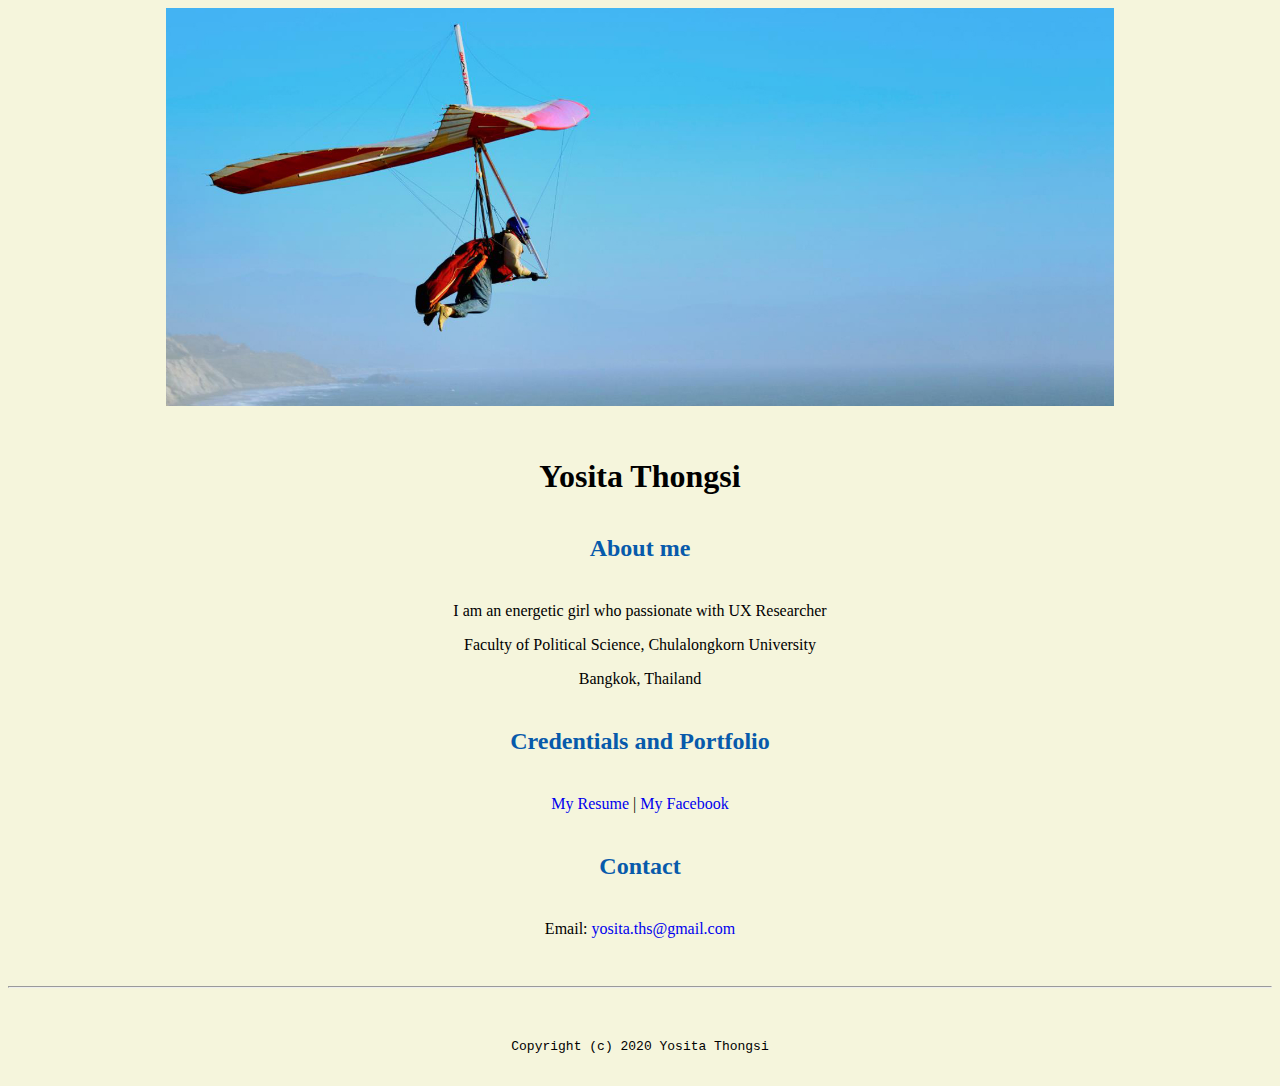
<file: index.html>
<!doctype html>

<!-- this is a comment for human! -->

<html lang="en">
<title>Ninewyst's space</title>
<link rel="stylesheet" href="css/master.css">
<link rel="FaviconIcon" href="favicon.ico" type="image/x-icon">
<link rel="shortcut" href="favicon.ico" type="image/x-icon">
<meta name="name" content="Ninewyst's Space">
<meta name="robots" content="noindex, nofollow">
  <header>

  </header>

  <body>
    <img src="images/banner.jpg" width="75%" alt="banner">
    <h1>Yosita  Thongsi</h1>
    <h2>About me</h2>
    <p>I am an energetic girl who passionate with UX Researcher</p>
    <p>Faculty of Political Science, Chulalongkorn University</p>
    <p>Bangkok, Thailand
    <h2>Credentials and Portfolio</h2>

    <p><a href="resume.html">My Resume</a> | <a href="https://www.facebook.com/ninewyst">My Facebook</a></p>
    <h2>Contact</h2>

    <p>Email: <a href="mailto:yosita.ths@gmail.com">yosita.ths@gmail.com</a></p>
  </body>
  <footer>
    <hr>
    <code>Copyright (c) 2020 Yosita Thongsi</code>
  </footer>

</html>
</file>
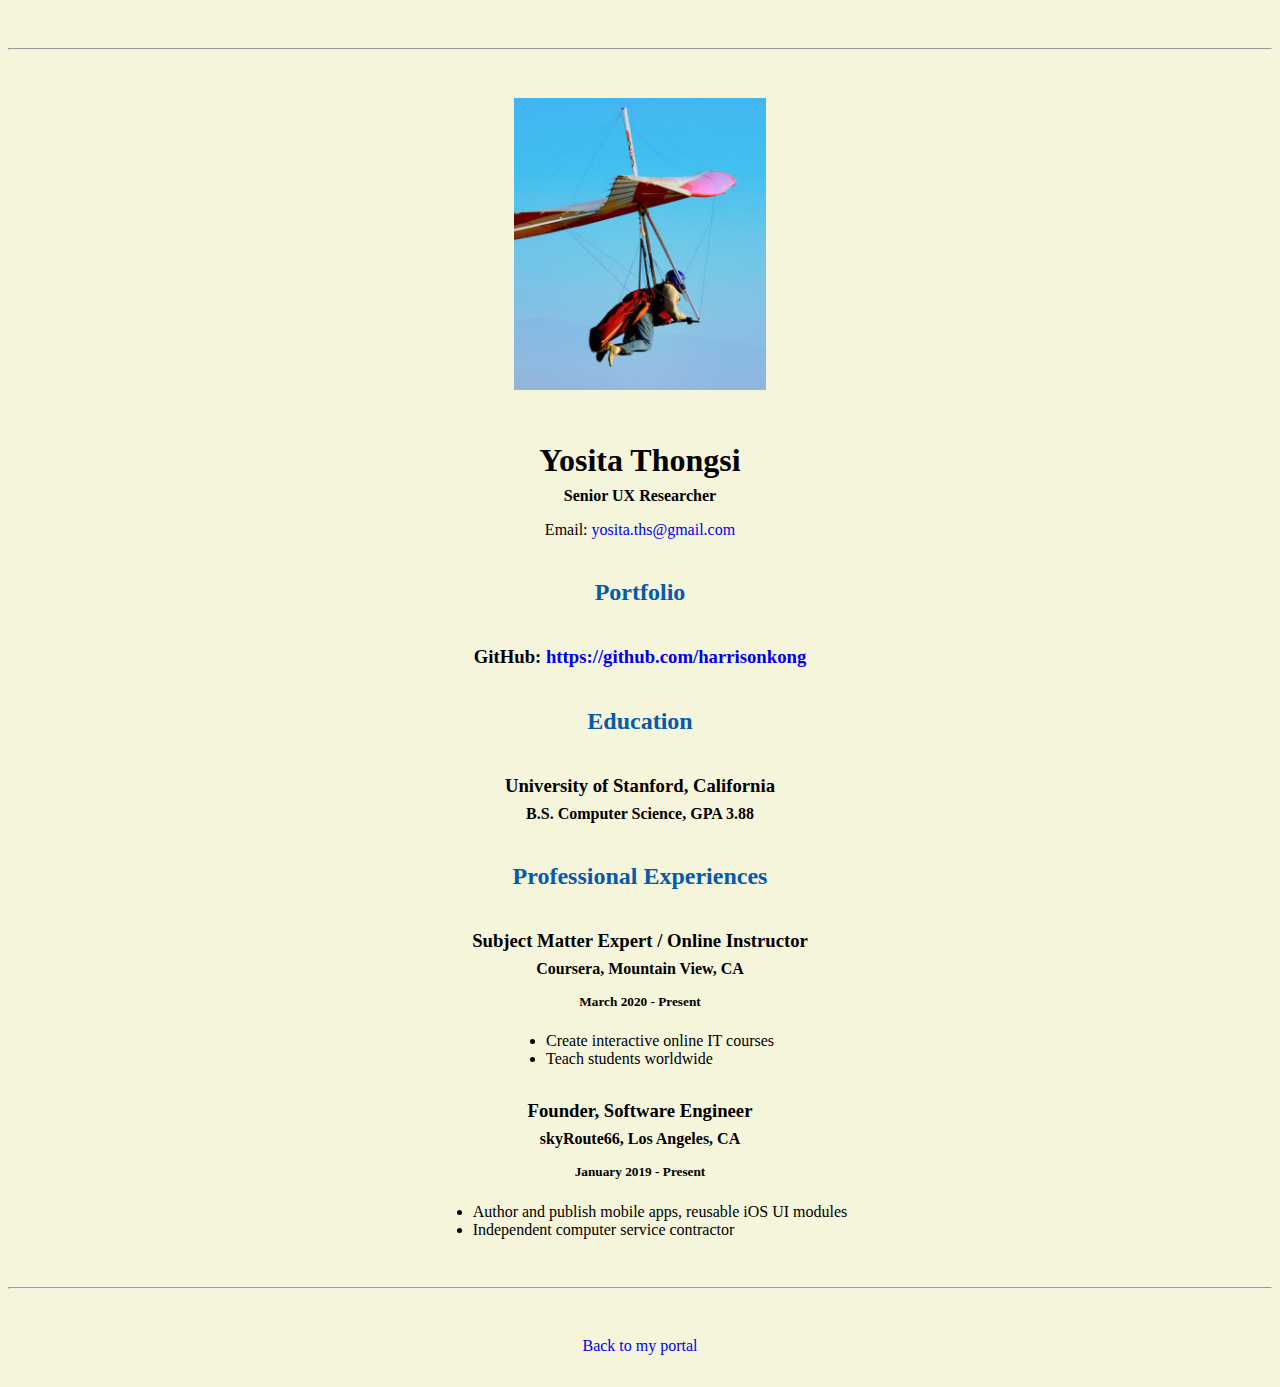
<file: resume.html>
<!doctype html>

<!-- this is a comment for human! -->

<html lang="en">

  <header>
    <title>Yosita Thongsi's Resume</title>
    <link rel="stylesheet" href="css/master.css">
    <link rel="FaviconIcon" href="favicon.ico" type="image/x-icon">
    <link rel="shortcut" href="favicon.ico" type="image/x-icon">
    <meta name="name" content="Ninewyst's Space">
    <meta name="robots" content="noindex, nofollow">
  </header>

  <body>
    <hr>

    <img src="images/headshot.jpg" alt="Harrison Kong's headshot" width="20%">

    <h1>Yosita Thongsi</h1>
    <h4>Senior UX Researcher</h4>

    <p>Email: <a href="mailto:yosita.ths@gmail.com" target="_blank">yosita.ths@gmail.com</a></p>
    <!-- don't post physical address, personal phone number or other personal information on the web! -->

    <h2>Portfolio</h2>
      <h3>GitHub: <a href="https://github.com/harrisonkong" target="_blank">https://github.com/harrisonkong</a></h3>

    <h2>Education</h2>

    <h3>University of Stanford, California</h3>
    <h4>B.S. Computer Science, GPA 3.88</h4>

    <h2>Professional Experiences</h2>

    <h3>Subject Matter Expert / Online Instructor</h3>
    <h4>Coursera, Mountain View, CA</h4>
    <h5>March 2020 - Present</h5>
      <ul>
        <li>Create interactive online IT courses</li>
        <li>Teach students worldwide</li>
      </ul>

    <h3>Founder, Software Engineer</h3>
    <h4>skyRoute66, Los Angeles, CA</h4>
    <h5>January 2019 - Present</h5>
      <ul>
        <li>Author and publish mobile apps, reusable iOS UI modules</li>
        <li>Independent computer service contractor</li>
      </ul>
  </body>

  <footer>
  <hr>
  <p><a href="index.html">Back to my portal</a><p>
  </footer>

</html>
</file>
<file: css/master.css>
/* Cascading stylesheet for the website */

/* Text inside these asterisks and slashes are comments for human */

  a {
    /* set the text color to blue here */
    text-decoration: none; /* This means we do not want hyperlinks to be underlined */
  }

  a:hover {
    /* set the text color to red here */
    text-decoration: none; /* This means we do not want hyperlinks to be underlined */
  }

  body {
  background-color: beige;  /* set the background color here */
  color: black;  /* set the text color to black here */
  font-family: Arial. sans-serif;  /* set the font here */
  text-align: center;  /* set the text alignment here */
   }

  footer {
    margin-top: 2rem;
    margin-bottom: 2rem;
  }

  h1 {
    margin-bottom: 0.5rem;
    margin-top: 3rem;
   }

  h2 {
  color: #075AAB;  /* set the text color of to #075AAB here */
    /* set both the bottom margin and top margin to 2.5rem here */
    margin-bottom: 2.5rem;
    margin-top: 2.5rem;
   }

  h3 {
    margin-bottom: 0;
    margin-top: 2rem;
  }

  h4 {
    margin-bottom: 1rem;
    margin-top: 0.5rem;
  }

  h5 {
    margin-top: 0.5rem;
  }

  hr {
    margin-bottom: 3rem;
    margin-top: 3rem;
  }

  /* this controls how the bullet points in the resume page looks */
  ul {
    display: table;
    margin: 0 auto;
    text-align: left;
  }
</file>
